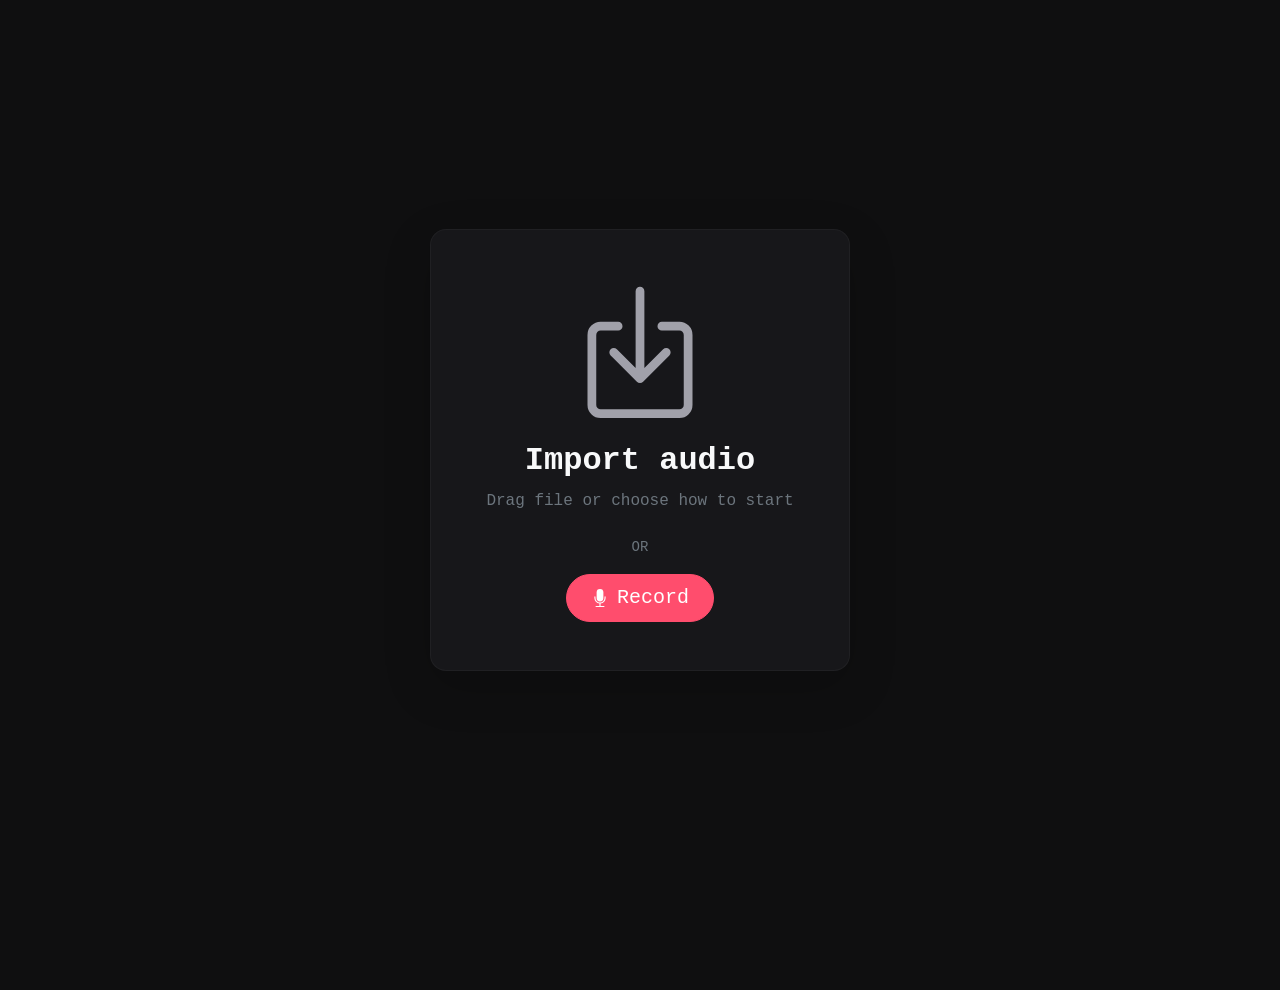
<file: index.html>
<!DOCTYPE html>
<html lang="en">
<head>
    <meta charset="UTF-8">
    <meta name="viewport" content="width=device-width, initial-scale=1.0">
    <title>Document</title>
    <link href="https://cdn.jsdelivr.net/npm/bootstrap@5.3.8/dist/css/bootstrap.min.css" rel="stylesheet" integrity="sha384-sRIl4kxILFvY47J16cr9ZwB07vP4J8+LH7qKQnuqkuIAvNWLzeN8tE5YBujZqJLB" crossorigin="anonymous">
    <link rel="preconnect" href="https://fonts.googleapis.com">
    <link rel="preconnect" href="https://fonts.gstatic.com" crossorigin>
    <link href="https://fonts.googleapis.com/css2?family=Inter:ital,opsz,wght@0,14..32,100..900;1,14..32,100..900&display=swap" rel="stylesheet">
    <link rel="stylesheet" href="css/style.css">
</head>
<body>
    <div class="container d-flex flex-column justify-content-center align-items-center vh-100">
        <div class="text-center p-5 rounded-4 shadow-lg text-light jumbo-card">     
          <!-- UPLOAD ICON -->      
          <div class="mb-4">    
            <input type="file" name="audio" id="trackPicker" hidden accept="audio/mpeg, audio/wav, audio/mp3, audio/ogg">    
            <svg xmlns="http://www.w3.org/2000/svg" width="140" height="140" fill="currentColor" class="bi bi-box-arrow-in-down text-secondary" viewBox="0 0 16 16">        
              <path fill-rule="evenodd" d="M3.5 6a.5.5 0 0 0-.5.5v8a.5.5 0 0 0 .5.5h9a.5.5 0 0 0 .5-.5v-8a.5.5 0 0 0-.5-.5h-2a.5.5 0 0 1 0-1h2A1.5 1.5 0 0 1 14 6.5v8a1.5 1.5 0 0 1-1.5 1.5h-9A1.5 1.5 0 0 1 2 14.5v-8A1.5 1.5 0 0 1 3.5 5h2a.5.5 0 0 1 0 1z"/>     
              <path fill-rule="evenodd" d="M7.646 11.854a.5.5 0 0 0 .708 0l3-3a.5.5 0 0 0-.708-.708L8.5 10.293V1.5a.5.5 0 0 0-1 0v8.793L5.354 8.146a.5.5 0 1 0-.708.708z"/>     
            </svg>      
          </div>        
          <h2 class="fw-bold mb-2">Import audio</h2>        
          <p class="text-secondary mb-4">Drag file or choose how to start</p>       
          <!-- OR -->       
          <div class="text-uppercase text-secondary small mb-3">or</div>        
          <!-- BUTTON -->       
          <button class="btn btn-danger btn-lg px-4 py-2 rounded-pill d-flex align-items-center gap-2 mx-auto record-btn">      
            <svg xmlns="http://www.w3.org/2000/svg" width="18" height="18" fill="currentColor" class="bi bi-mic-fill" viewBox="0 0 16 16">      
              <path d="M5 3a3 3 0 0 1 6 0v5a3 3 0 0 1-6 0z"/>       
              <path d="M3.5 6.5A.5.5 0 0 1 4 7v1a4 4 0 0 0 8 0V7a.5.5 0 0 1 1 0v1a5 5 0 0 1-4.5 4.975V15h3a.5.5 0 0 1 0 1h-7a.5.5 0 0 1 0-1h3v-2.025A5 5 0 0 1 3 8V7a.5.5 0 0 1 .5-.5"/>        
            </svg>      
            Record      
          </button>     
        </div>
    </div>

    <div id="fullscreen-drop-overlay" class="drop-overlay">
      <div class="overlay-content">
          <p>Rilascia il file audio in un punto qualsiasi per caricarlo</p>
      </div>
    </div>

    <script src="https://cdn.jsdelivr.net/npm/bootstrap@5.3.8/dist/js/bootstrap.bundle.min.js" integrity="sha384-FKyoEForCGlyvwx9Hj09JcYn3nv7wiPVlz7YYwJrWVcXK/BmnVDxM+D2scQbITxI" crossorigin="anonymous"></script>   
    <script src="js/index.js" type="module"></script>
</body>
</html>
</file>
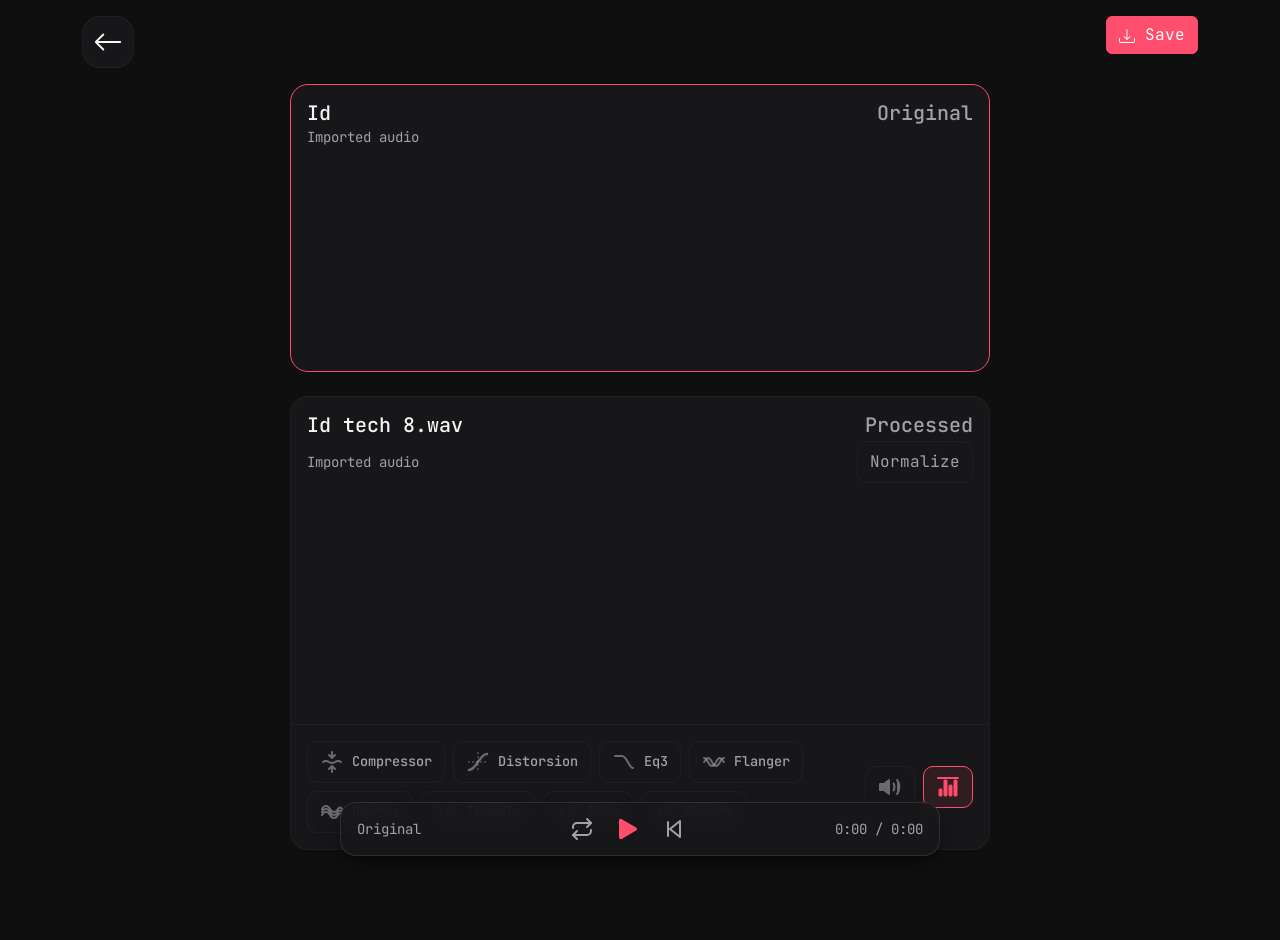
<file: player.html>
<!DOCTYPE html>
<html lang="en">
<head>
    <meta charset="UTF-8">
    <meta name="viewport" content="width=device-width, initial-scale=1.0">
    <title>Document</title>
    <link href="https://cdn.jsdelivr.net/npm/bootstrap@5.3.8/dist/css/bootstrap.min.css" rel="stylesheet" integrity="sha384-sRIl4kxILFvY47J16cr9ZwB07vP4J8+LH7qKQnuqkuIAvNWLzeN8tE5YBujZqJLB" crossorigin="anonymous">
    <link rel="preconnect" href="https://fonts.googleapis.com">
    <link rel="preconnect" href="https://fonts.gstatic.com" crossorigin>
    <link href="https://fonts.googleapis.com/css2?family=JetBrains+Mono:ital,wght@0,100..800;1,100..800&display=swap" rel="stylesheet">
    <link rel="stylesheet" href="https://cdn.jsdelivr.net/npm/bootstrap-icons@1.13.1/font/bootstrap-icons.min.css">
    <link rel="stylesheet" href="css/style.css">
    <link rel="stylesheet" href="css/effects.css">
</head>
<body>
    <div class="container d-flex flex-column justify-content-center align-items-center">
        <div class="header-controls w-100 d-flex justify-content-between mt-3">
            <div class="return">
                <svg xmlns="http://www.w3.org/2000/svg" width="30" height="30" fill="currentColor" class="bi bi-arrow-left" viewBox="0 0 16 16">
                    <path fill-rule="evenodd" d="M15 8a.5.5 0 0 0-.5-.5H2.707l3.147-3.146a.5.5 0 1 0-.708-.708l-4 4a.5.5 0 0 0 0 .708l4 4a.5.5 0 0 0 .708-.708L2.707 8.5H14.5A.5.5 0 0 0 15 8"/>
                </svg>
            </div>
            <div class="save">
                <button class="btn btn-danger">
                    <svg xmlns="http://www.w3.org/2000/svg" width="16" height="16" fill="currentColor" class="bi bi-download" viewBox="0 0 16 16">
                        <path d="M.5 9.9a.5.5 0 0 1 .5.5v2.5a1 1 0 0 0 1 1h12a1 1 0 0 0 1-1v-2.5a.5.5 0 0 1 1 0v2.5a2 2 0 0 1-2 2H2a2 2 0 0 1-2-2v-2.5a.5.5 0 0 1 .5-.5"/>
                        <path d="M7.646 11.854a.5.5 0 0 0 .708 0l3-3a.5.5 0 0 0-.708-.708L8.5 10.293V1.5a.5.5 0 0 0-1 0v8.793L5.354 8.146a.5.5 0 1 0-.708.708z"/>
                    </svg>
                    Save
                </button>

            </div>
        </div>



        <div class="d-flex flex-column justify-content-center align-content-center gap-4 mt-3">
        <div class="audio-container is-active" data-mode="original">
            <div class="audio-file">
                <div class="head px-3 pt-3">
                    <div class="d-flex justify-content-between">
                        <h5 class="track-title mb-0">Id</h5>
                        <h5 class="track-type mb-0">Original</h5>
                    </div>
                    <small class="">Imported audio</small>
                </div>
                <div class="display px-3 py-3">
                    <div id="waveform">
                        <svg></svg>
                    </div>
                </div>
            </div>
        </div>

        <div class="audio-container" data-mode="processed">
            <div class="audio-file">
                <div class="head px-3 pt-3">
                    <div class="d-flex justify-content-between">
                        <h5 class="track-title mb-0">Id tech 8.wav</h5>
                        <h5 class="track-type mb-0">Processed</h5>
                    </div>
                    <div class="d-flex justify-content-between align-items-center mt-1">
                        <small class="">Imported audio</small>
                        <div class="badge-wrapper">
                            <div class="volume btn-control" data-effect="normalization">Normalize</div>
                            <div class="badge-popover">
                                <span class="norm-val-badge" contenteditable="true">0 db</span>
                            </div>
                        </div>

                    </div>

                </div>
                <div class="display px-3 py-3">
                    <div id="waveform">
                        <svg></svg>
                    </div>
                </div>
                <div class="foot d-flex justify-content-between gap-1 px-3 pb-3 pt-3">
                    <div class="foot-effects d-flex align-items-center gap-2 flex-wrap">
                        <div class="effect btn-control" data-effect="compressor">
                            <div class="effect-icon">
                                <svg xmlns="http://www.w3.org/2000/svg" viewBox="0 0 24 24" fill="none">
                                    <path d="M 12 2 L 12 7 M 9 5 L 12 8 L 15 5" stroke-width="2" stroke-linecap="round" stroke-linejoin="round"/>
                                    <path d="M 3 12 Q 6 10, 9 12 T 15 12 T 21 12" stroke-width="2" stroke-linecap="round"/>
                                    <path d="M 12 22 L 12 17 M 9 19 L 12 16 L 15 19" stroke-width="2" stroke-linecap="round" stroke-linejoin="round"/>
                                </svg>
                            </div>
                            <div class="effect-label">
                                Compressor
                            </div>
                        </div>
                        <div class="effect btn-control" data-effect="shaper">
                            <div class="effect-icon">
                                <svg xmlns="http://www.w3.org/2000/svg" viewBox="0 0 24 24" fill="none">
                                    <line x1="12" y1="2" x2="12" y2="22" stroke-width="1" stroke-dasharray="2 2" opacity="0.3"/>
                                    <line x1="2" y1="12" x2="22" y2="12" stroke-width="1" stroke-dasharray="2 2" opacity="0.3"/>
                                    <path d="M 3 20 C 7 20, 9 16, 12 12 C 15 8, 17 4, 21 4" 
                                          stroke-width="2.5" 
                                          stroke-linecap="round"/>
                                </svg>
                            </div>
                            <div class="effect-label">
                                Distorsion
                            </div>
                        </div>
                        <div class="effect btn-control" data-effect="eq3">
                            <div class="effect-icon">
                                <svg xmlns="http://www.w3.org/2000/svg" viewBox="0 0 24 24" fill="none">
                                    <path d="M 3 6 H 10 C 15 6 17 18 21 18" stroke-width="2" stroke-linecap="round" stroke-linejoin="round"/>
                                </svg>
                            </div>
                            <div class="effect-label">
                                Eq3
                            </div>
                        </div>
                        <div class="effect btn-control" data-effect="flanger">
                            <div class="effect-icon">
                                <svg xmlns="http://www.w3.org/2000/svg" viewBox="0 0 24 24" fill="none" stroke="currentColor" stroke-width="2" stroke-linecap="round" stroke-linejoin="round">
                                    <!-- Onda base -->
                                    <path d="M 2 8 C 6 8, 6 16, 10 16 C 14 16, 14 8, 18 8 C 20 8, 21 12, 22 12" />
                                    <!-- Onda sfalsata (Flange Delay) -->
                                    <path d="M 2 12 C 3 12, 4 8, 6 8 C 10 8, 10 16, 14 16 C 18 16, 18 8, 22 8" opacity="0.5" />
                                </svg>
                            </div>
                            <div class="effect-label">
                                Flanger
                            </div>
                        </div>
                        <div class="effect btn-control" data-effect="chorus">
                            <div class="effect-icon">
                                <svg xmlns="http://www.w3.org/2000/svg" viewBox="0 0 24 24" fill="none" stroke="currentColor" stroke-width="2" stroke-linecap="round" stroke-linejoin="round">
                                    <!-- Onde multiple e parallele (effetto coro/unisono) -->
                                    <path d="M 2 12 C 4 8, 8 8, 10 12 C 12 16, 16 16, 18 12 C 19 10, 21 10, 22 12" />
                                    <path d="M 2 15 C 4 11, 8 11, 10 15 C 12 19, 16 19, 18 15 C 19 13, 21 13, 22 15" opacity="0.6"/>
                                    <path d="M 2 9 C 4 5, 8 5, 10 9 C 12 13, 16 13, 18 9 C 19 7, 21 7, 22 9" opacity="0.6"/>
                                </svg>
                            </div>
                            <div class="effect-label">
                                Chorus
                            </div>
                        </div>
                        <div class="effect btn-control" data-effect="tremolo">
                            <div class="effect-icon">
                                <svg xmlns="http://www.w3.org/2000/svg" width="24" height="24" viewBox="0 0 24 24" fill="none" stroke="#10b981" stroke-width="2" stroke-linecap="round" stroke-linejoin="round">
                                  <path id="tremolo-wave" d="M 2 12 Q 4.75 2 7.5 12 T 13 12 T 18.5 12 T 22 12" />
                                </svg>
                            </div>
                            <div class="effect-label">
                                Tremolo
                            </div>
                        </div>
                        <div class="effect btn-control" data-effect="echo">
                            <div class="effect-icon">
                                <svg xmlns="http://www.w3.org/2000/svg" width="24" height="24" viewBox="0 0 24 24" fill="none" stroke="#10b981" stroke-width="2" stroke-linecap="round" stroke-linejoin="round">
                                  <!-- Cerchio primario (sorgente del suono) -->
                                  <circle cx="6" cy="12" r="3" />
                                  <!-- Prima eco -->
                                  <path d="M 12 8 C 14 10 14 14 12 16" />
                                  <!-- Seconda eco -->
                                  <path d="M 16 6 C 19 9 19 15 16 18" stroke-opacity="0.6" />
                                  <!-- Terza eco (più debole) -->
                                  <path d="M 20 4 C 24 8 24 16 20 20" stroke-opacity="0.3" />
                                </svg>
                            </div>
                            <div class="effect-label">
                                Echo
                            </div>
                        </div>
                        <div class="effect btn-control" data-effect="reverb">
                            <div class="effect-icon">
                                <svg xmlns="http://www.w3.org/2000/svg" width="24" height="24" viewBox="0 0 24 24" fill="none" stroke="currentColor" stroke-width="2" stroke-linecap="round" stroke-linejoin="round">
                                    <!-- Sorgente centrale -->
                                    <circle cx="6" cy="12" r="2" fill="currentColor" />
                                    <!-- Onde che si espandono e sfumano -->
                                    <path d="M10 8a5 5 0 0 1 0 8" />
                                    <path d="M14 6a8.5 8.5 0 0 1 0 12" stroke-dasharray="2 2" />
                                    <path d="M18 4a12 12 0 0 1 0 16" stroke-dasharray="1 3" opacity="0.6" />
                                </svg>
                            </div>
                            <div class="effect-label">
                                Reverb
                            </div>
                        </div>
                    </div>
                    <div class="foot-controls d-flex align-items-center gap-2">
                        <div class="slider-wrapper">
                            <div class="slider-popover">
                                <span class="limiter-val-badge">1 dB</span>
                                <div class="slider-track-box">
                                    <input type="range" class="fx-slider vertical-slider" min="0" max="1" step="0.01" value="1" data-effect="gain" data-param="gain">
                                </div>
                            </div>
                            <div class="volume btn-control" data-effect="gain">
                                <div class="effect-icon">
                                    <svg xmlns="http://www.w3.org/2000/svg" viewBox="0 0 24 24" fill="none">
                                        <path d="M 11 5 L 6 9 H 2 V 15 H 6 L 11 19 V 5 Z" 
                                              stroke-width="2" 
                                              stroke-linecap="round" 
                                              stroke-linejoin="round"/>
                                        <path d="M 15.5 8.5 C 16.8 9.8 16.8 14.2 15.5 15.5" 
                                              stroke-width="2" 
                                              stroke-linecap="round"/>
                                        <path d="M 19 5 C 22 8 22 16 19 19" 
                                              stroke-width="2" 
                                              stroke-linecap="round"/>
                                    </svg>
                                </div>
                            </div>
                        </div>
                        <div class="slider-wrapper">
                            <div class="slider-popover">
                                <span class="limiter-val-badge">0 dB</span>
                                <div class="slider-track-box">
                                    <input type="range" class="fx-slider vertical-slider" min="-30" max="0" step="0.5" value="0" data-effect="limiter" data-param="threshold">
                                </div>
                            </div>
                            <div class="volume active btn-control" data-effect="limiter">
                                <div class="effect-icon">
                                    <svg xmlns="http://www.w3.org/2000/svg" viewBox="0 0 24 24" fill="none">
                                        <line x1="2" y1="3" x2="22" y2="3" stroke-width="2" stroke-linecap="round"/>
                                        <rect x="3" y="14" width="3" height="7" rx="0.8"/>
                                        <rect x="8" y="5" width="3" height="16" rx="0.8"/>
                                        <rect x="13" y="10" width="3" height="11" rx="0.8"/>
                                        <rect x="18" y="5" width="3" height="16" rx="0.8"/>
                                    </svg>
                                </div>
                            </div>
                        </div>
                        
                    </div>  
                </div>
            </div>
        </div>
        </div>


        <div class="audio-player floating-player d-flex align-items-center justify-content-between px-3 py-2 mt-auto mb-4">
            <div class="audio-selected-name small">Original</div>
            <div class="controls d-flex align-items-center gap-3">
                <div class="repeat btn-control">
                    <svg xmlns="http://www.w3.org/2000/svg" width="24" height="24" viewBox="0 0 24 24" class="repeat-svg" fill="none" stroke="currentColor" stroke-width="2" stroke-linecap="round" stroke-linejoin="round">
                        <path d="M 17 2 l 4 4 l -4 4" />
                        <path d="M 3 11 v -1 a 4 4 0 0 1 4 -4 h 14" />
                        <path d="M 7 22 l -4 -4 l 4 -4" />
                        <path d="M 21 13 v 1 a 4 4 0 0 1 -4 4 H 3" />
                    </svg>
                </div>
                <div class="play btn-control">
                    <svg class="play-icon" xmlns="http://www.w3.org/2000/svg" width="36" height="36" fill="currentColor" viewBox="0 0 16 16">
                      <path d="m11.596 8.697-6.363 3.692c-.54.313-1.233-.066-1.233-.697V4.308c0-.63.692-1.01 1.233-.696l6.363 3.692a.802.802 0 0 1 0 1.393"/>
                    </svg>
                    <svg class="pause-icon d-none" xmlns="http://www.w3.org/2000/svg" width="36" height="36" fill="currentColor" viewBox="0 0 16 16">
                      <path d="M5.5 3.5A1.5 1.5 0 0 1 7 5v6a1.5 1.5 0 0 1-3 0V5a1.5 1.5 0 0 1 1.5-1.5m5 0A1.5 1.5 0 0 1 12 5v6a1.5 1.5 0 0 1-3 0V5a1.5 1.5 0 0 1 1.5-1.5"/>
                    </svg>
                </div>
                <div class="backward btn-control">
                    <svg xmlns="http://www.w3.org/2000/svg" width="24" height="24" viewBox="0 0 24 24" class="backward-svg" fill="none" stroke="currentColor" stroke-width="2" stroke-linecap="round" stroke-linejoin="round">
                        <line x1="6" y1="5" x2="6" y2="19" />
                        <polygon points="18,20 8,12 18,4" />
                    </svg>

                </div>

            </div>
            <div class="time small">0:00 / 0:00</div>
        </div>

        <!-- MODAL SECTION -->
        <div class="modal fade" id="deleteAudioModal" tabindex="-1" aria-hidden="true">
            <div class="modal-dialog modal-dialog-centered">
                <div class="modal-content app-modal">
                    <div class="modal-header border-0">
                        <div class="modal-icon">
                            <i class="bi bi-exclamation-triangle"></i>
                        </div>
                        <h5 class="modal-title">Leave project?</h5>
                    </div>
                    <div class="modal-body">
                        <p class="modal-text">Going back will remove all the current processing and effects applied to this track.</p>
                        <p class="modal-subtext">This action cannot be undone.</p>
                    </div>
                
                    <div class="modal-footer border-0">
                        <button type="button" class="btn modal-cancel" data-bs-dismiss="modal">Cancel</button>
                        <button type="button" class="btn modal-danger">Go back</button>
                    </div>
                </div>
            </div>       
        </div>

        <div class="modal fade" id="effectsModal" tabindex="-1" aria-labelledby="effectsModal" aria-hidden="true">
          <div class="modal-dialog modal-dialog-centered">
            <div class="modal-content">
              <div class="modal-body">
                
              </div>
            </div>
          </div>
        </div>

    </div>

    <script src="https://cdn.jsdelivr.net/npm/bootstrap@5.3.8/dist/js/bootstrap.bundle.min.js" integrity="sha384-FKyoEForCGlyvwx9Hj09JcYn3nv7wiPVlz7YYwJrWVcXK/BmnVDxM+D2scQbITxI" crossorigin="anonymous"></script>   
    <script src="js/player.js" type="module"></script>
</body>
</html>
</file>
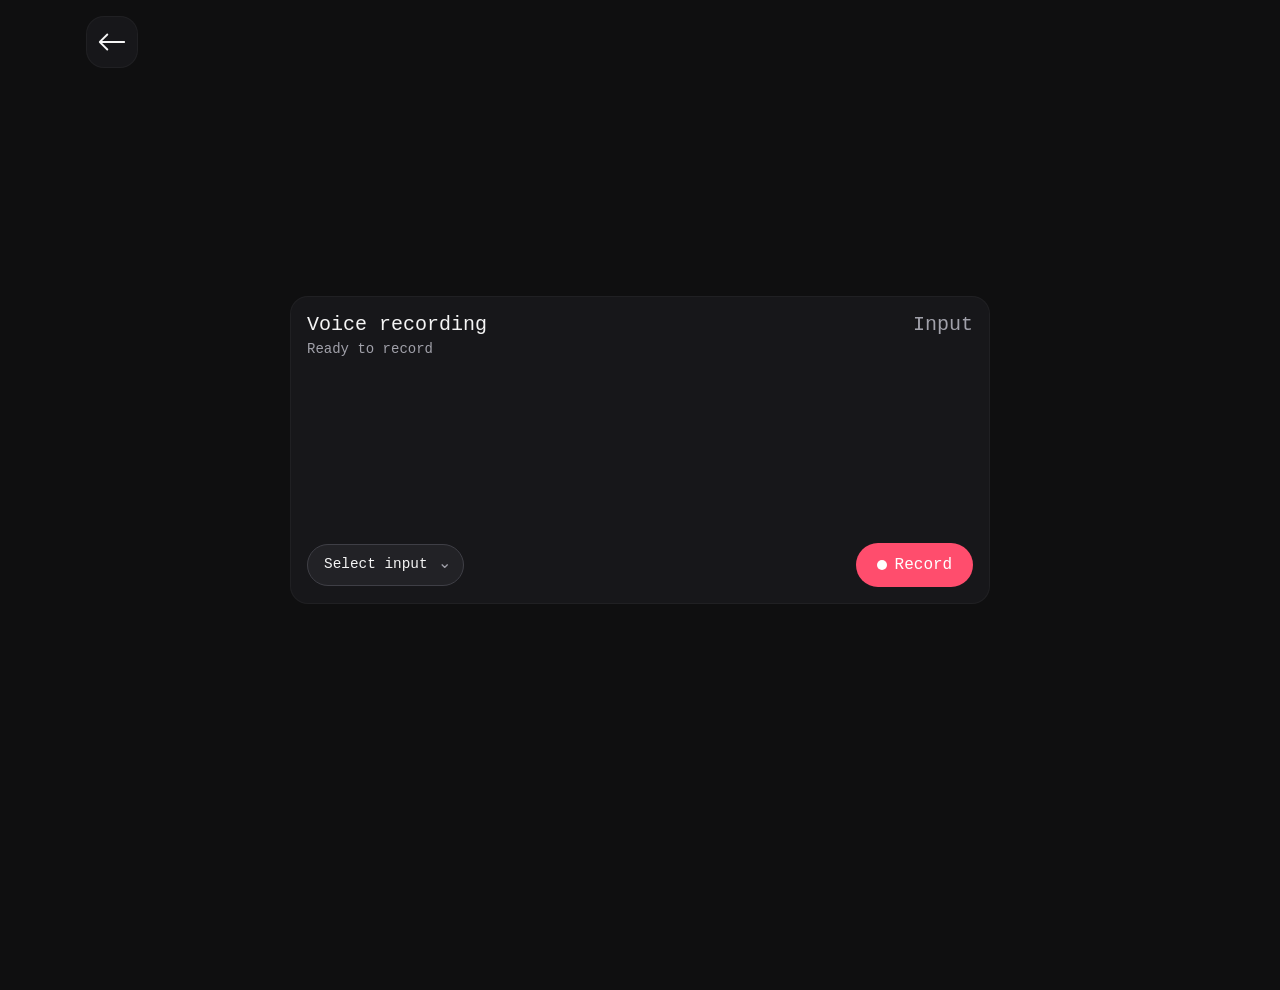
<file: rec.html>
<!DOCTYPE html>
<html lang="en">
<head>
    <meta charset="UTF-8">
    <meta name="viewport" content="width=device-width, initial-scale=1.0">
    <title>Document</title>
    <link href="https://cdn.jsdelivr.net/npm/bootstrap@5.3.8/dist/css/bootstrap.min.css" rel="stylesheet" integrity="sha384-sRIl4kxILFvY47J16cr9ZwB07vP4J8+LH7qKQnuqkuIAvNWLzeN8tE5YBujZqJLB" crossorigin="anonymous">
    <link rel="preconnect" href="https://fonts.googleapis.com">
    <link rel="preconnect" href="https://fonts.gstatic.com" crossorigin>
    <link href="https://fonts.googleapis.com/css2?family=Inter:ital,opsz,wght@0,14..32,100..900;1,14..32,100..900&display=swap" rel="stylesheet">
    <link rel="stylesheet" href="css/style.css">
    <link rel="stylesheet" href="css/rec.css">
</head>
<body>
    <div class="container position-relative d-flex justify-content-center align-items-center vh-100">
        <div class="return position-absolute top-0 start-0 mt-3 ms-3">
            <svg xmlns="http://www.w3.org/2000/svg" width="30" height="30" fill="currentColor" class="bi bi-arrow-left" viewBox="0 0 16 16">
                <path fill-rule="evenodd" d="M15 8a.5.5 0 0 0-.5-.5H2.707l3.147-3.146a.5.5 0 1 0-.708-.708l-4 4a.5.5 0 0 0 0 .708l4 4a.5.5 0 0 0 .708-.708L2.707 8.5H14.5A.5.5 0 0 0 15 8"/>
            </svg>
        </div>
        <div class="audio-container record-container" data-mode="record">
            <div class="audio-file">
                <div class="head px-3 pt-3">
                    <div class="d-flex justify-content-between">
                        <h5 class="track-title mb-0">Voice recording</h5>
                        <h5 class="track-type mb-0">Input</h5>
                    </div>
                    <small class="">Ready to record</small>
                </div>
                <div class="display px-3 py-3">
                    <div id="waveform">
                        <svg></svg>
                    </div>
                </div>
                <div class="record-controls px-3 pb-3 d-flex align-items-center gap-2">
                    <div class="input-select-wrapper">
                        <select class="audio-input-select">
                            <option selected disabled>
                                Select input
                            </option>
                        </select>
                    </div>
                    <button class="record-btn ms-auto">
                        <span class="record-dot"></span>
                        Record
                    </button>
                </div>
            </div>
        </div>

        <div class="modal fade" id="deleteRecModal" tabindex="-1" aria-hidden="true">
            <div class="modal-dialog modal-dialog-centered">
                <div class="modal-content app-modal">
                    <div class="modal-header border-0">
                        <div class="modal-icon">
                            <i class="bi bi-exclamation-triangle"></i>
                        </div>
                        <h5 class="modal-title">Leave project?</h5>
                    </div>
                    <div class="modal-body">
                        <p class="modal-text">Going back will remove the current recording.</p>
                        <p class="modal-subtext">This action cannot be undone.</p>
                    </div>
                
                    <div class="modal-footer border-0">
                        <button type="button" class="btn modal-cancel" data-bs-dismiss="modal">Cancel</button>
                        <button type="button" class="btn modal-danger">Go back</button>
                    </div>
                </div>
            </div>       
        </div>
    </div>

    <!--<script src="https://unpkg.com/wavesurfer.js@7"></script>-->
    <script src="https://cdn.jsdelivr.net/npm/bootstrap@5.3.8/dist/js/bootstrap.bundle.min.js" integrity="sha384-FKyoEForCGlyvwx9Hj09JcYn3nv7wiPVlz7YYwJrWVcXK/BmnVDxM+D2scQbITxI" crossorigin="anonymous"></script>   
    <script src="js/rec.js" type="module"></script>
</body>
</html>
</file>
<file: css/style.css>
@import "colors.css";

* {
    font-family: "JetBrains Mono", monospace;
}

body {
    background-color: var(--bg);
    color: var(--text);
}

.jumbo-card {
    background: var(--surface);
    width: 420px;   
    border: 1px solid rgba(255,255,255,0.04);   
    backdrop-filter: blur(10px);    
    transition: 0.3s ease;
}

.jumbo-card:hover {
    transform: translateY(-5px);    
    box-shadow: 0 20px 60px rgba(0,0,0,0.6);
}

/* Overlay nascosto di default */
.drop-overlay {
    position: fixed;
    top: 0;
    left: 0;
    width: 100vw;
    height: 100vh;
    background-color: rgba(0, 0, 0, 0.75);
    backdrop-filter: blur(4px);
    display: flex;
    align-items: center;
    justify-content: center;
    z-index: 9999; /* Sta sopra a tutto */
    opacity: 0;
    pointer-events: none; /* Non blocca i click quando è nascosto */
    transition: opacity 0.2s ease;
}

/* Mostrato quando l'utente sta trascinando un file */
.drop-overlay.active {
    opacity: 1;
    pointer-events: auto;
}

.overlay-content {
    padding: 30px 50px;
    border: 3px dashed var(--accent);
    border-radius: 16px;
    color: white;
    font-size: 1.2rem;
    font-weight: 600;
    text-align: center;
}

.bi-box-arrow-in-down {
    color: var(--muted) !important;
    cursor: pointer;
}

.record-btn {
    transition: 0.2s ease;
    background: var(--accent);
    border-color: var(--accent);
}

.record-btn:hover {
    background: var(--accent-soft);
    border-color: var(--accent-soft);
}

.return {
    background-color: var(--surface);
    border-radius: 18px;
    padding: 10px;
    border: 1px solid rgba(255,255,255,0.04);
    cursor: pointer;
}

.btn-danger {
    background-color: var(--accent);
    border-color: var(--accent);
}

.btn-danger:hover {
    background-color: var(--accent-soft);
    border-color: var(--accent-soft);
}

.audio-container {
    width: 100%;            
    max-width: 700px;        
    box-sizing: border-box;
    background: var(--surface);
    border: 1px solid rgba(255,255,255,0.04);
    border-radius: 18px;
    overflow: hidden;
    color: var(--text);
    cursor: pointer;
}

.audio-container.is-active {
    border-color: var(--accent);
}

/* HEADER */
.track-title {
  color: var(--text);
}

.track-type {
    color: var(--muted);
    cursor: pointer;
}

.audio-container small {
  color: var(--muted);
}

/* WAVEFORM */
#waveform svg {
  width: 100%;
  height: 120px;
  display: block;
}

.foot {
    border-top: 1px solid rgba(255,255,255,0.04);
    margin-top: 18px;
}

.effect, .volume {
    border-radius: 10px;
    border: 1px solid rgba(255, 255, 255, 0.04);
    padding: 8px 12px;
    background: var(--surface);
    user-select: none;
    transition: all 0.2s ease;
}

.effect-icon {
    display: flex;
    align-items: center;
    justify-content: center;
    width: 24px;
    height: 24px;
}

.effect-icon svg {
    width: 100%;
    height: 100%;
    display: block;
}

/* Colore base degli elementi SVG dell'icona (SPENTO) */
.effect-icon svg path,
.effect-icon svg rect,
.effect-icon svg line,
.effect-icon svg circle {
    transition: fill 0.2s ease, stroke 0.2s ease, opacity 0.2s ease;
    opacity: 0.6;
    fill: var(--muted);
    stroke: var(--muted);
}

/* Testo dell'etichetta */
.effect-label {
    font-size: 0.85rem;
    font-weight: 500;
    color: var(--muted);
    transition: color 0.2s ease;
}

/* CONTROLS */
.btn-control {
    color: var(--muted);
    display: flex;
    gap: 8px; /* Aumentato leggermente per dare respiro tra icona e testo */
    align-items: center;
    justify-content: center;
    cursor: pointer;
    transition: all 0.2s ease;
}

/* === STATO HOVER === */
.btn-control:hover {
    color: var(--text);
    background: var(--panel);
    border-color: rgba(255, 255, 255, 0.1);
}

.btn-control:hover .effect-label {
    color: var(--text);
}

.btn-control:hover .effect-icon svg path,
.btn-control:hover .effect-icon svg rect,
.btn-control:hover .effect-icon svg line,
.btn-control:hover .effect-icon svg circle {
    opacity: 0.9;
    fill: var(--text);
    stroke: var(--text);
}

/* === STATO ATTIVO (QUANDO L'EFFETTO È ACCESO) === */
.effect.active, .volume.active {
    background: rgba(255, 77, 109, 0.1); /* Sfondo opaco basato su --accent */
    border-color: var(--accent);
}

.effect.active .effect-label {
    color: var(--accent);
}

/* L'icona SVG si illumina con la variabile --accent */
.effect.active .effect-icon svg path,
.effect.active .effect-icon svg rect,
.effect.active .effect-icon svg line,
.effect.active .effect-icon svg circle {
    opacity: 1;
    fill: var(--accent);
    stroke: var(--accent);
}

.volume.active .effect-icon svg path,
.volume.active .effect-icon svg rect,
.volume.active .effect-icon svg line,
.volume.active .effect-icon svg circle {
    opacity: 1;
    fill: var(--accent);
    stroke: var(--accent);
}

.badge-wrapper {
    position: relative;
    display: inline-block;
}

/* Contenitore per posizionamento relativo del popover */
.slider-wrapper {
    position: relative;
    display: inline-block;
}

/* Popover verticale */
.slider-popover {
    position: absolute;
    bottom: 100%;
    left: 50%;
    transform: translateX(-50%) translateY(-8px);
    background: var(--panel);
    border: 1px solid rgba(255, 255, 255, 0.1);
    border-radius: 12px;
    padding: 12px 10px;
    box-shadow: 0 10px 25px rgba(0, 0, 0, 0.5);
    
    display: flex;
    flex-direction: column;
    align-items: center;
    gap: 12px;
    
    width: 60px;
    
    opacity: 0;
    visibility: hidden;
    transition: opacity 0.2s ease, transform 0.2s ease, visibility 0.2s;
    z-index: 50;
}

.badge-popover {
    position: absolute;
    top: 100%;
    margin-top: 8px;
    left: 50%;
    transform: translateX(-50%);
    width: 100%;
    background: var(--panel);
    border: 1px solid rgba(255, 255, 255, 0.1);
    border-radius: 12px;
    padding: 12px 10px;
    box-shadow: 0 10px 25px rgba(0, 0, 0, 0.5);
    
    display: flex;
    flex-direction: column;
    align-items: center;
    gap: 12px;

    
    opacity: 0;
    visibility: hidden;
    transition: opacity 0.2s ease, transform 0.2s ease, visibility 0.2s;
    z-index: 50;
}

.badge-popover.show {
    opacity: 1;
    visibility: visible;
}

/* Badge con il valore in dB */
.limiter-val-badge {
    font-size: 0.72rem;
    font-weight: 600;
    font-family: monospace;
    color: var(--accent);
    background: rgba(255, 77, 109, 0.15);
    border: 1px solid rgba(255, 77, 109, 0.3);
    border-radius: 6px;
    padding: 3px 6px;
    text-align: center;
    white-space: nowrap;
    user-select: none;
    pointer-events: none;
}

.norm-val-badge {
    font-size: 0.72rem;
    font-weight: 600;
    font-family: monospace;
    width: 100%;
    color: var(--accent);
    background: rgba(255, 77, 109, 0.15);
    border: 1px solid rgba(255, 77, 109, 0.3);
    border-radius: 6px;
    padding: 3px 6px;
    text-align: center;
    white-space: nowrap;
    pointer-events: auto !important;
    user-select: text !important; 
    -webkit-user-select: text !important;
    cursor: text;
}

/* BOX CHE DEFINISCE L'ALTEZZA DELLO SLIDER (es. 120px) */
.slider-track-box {
    position: relative;
    width: 24px;
    height: 120px; /* Cambia questo valore se lo vuoi ancora più alto! */
    display: flex;
    justify-content: center;
    align-items: center;
}

/* SLIDER RUOTATO A -90° CHE OCCUPA IL 100% DELL'ALTEZZA DEL BOX */
.vertical-slider {
    -webkit-appearance: none;
    appearance: none;
    
    position: absolute;
    width: 120px !important; /* Stessa dimensione dell'altezza di .slider-track-box */
    height: 8px; /* Spessore ben visibile della barra */
    
    transform: rotate(-90deg);
    transform-origin: center;
    
    background: var(--wave-base);
    border-radius: 4px;
    outline: none;
    cursor: pointer;
    margin: 0;
}

/* PALLINO ROSA (THUMB) BELLO GRANDE (20px) */
.vertical-slider::-webkit-slider-thumb {
    -webkit-appearance: none;
    appearance: none;
    width: 20px;
    height: 20px;
    border-radius: 50%;
    background: var(--accent);
    cursor: pointer;
    box-shadow: 0 0 10px rgba(255, 77, 109, 0.6);
    transition: transform 0.15s ease;
}

.vertical-slider::-webkit-slider-thumb:hover {
    transform: scale(1.25);
}

.vertical-slider::-moz-range-thumb {
    width: 20px;
    height: 20px;
    border: none;
    border-radius: 50%;
    background: var(--accent);
    cursor: pointer;
    box-shadow: 0 0 10px rgba(255, 77, 109, 0.6);
}

/* Mostra il popover in hover o focus */
.slider-wrapper:hover .slider-popover,
.slider-wrapper:focus-within .slider-popover {
    opacity: 1;
    visibility: visible;
    transform: translateX(-50%) translateY(-12px);
}

/* PLAY BUTTON SPECIAL */
.play {
  color: var(--accent);
}

.play:hover {
  color: var(--accent-soft);
}

.repeat-svg.active, .backward-svg.active {
    color: var(--accent);
}
.audio-player {
    background-color: var(--surface);
    width: 700px;
    border: 1px solid rgba(255,255,255,0.04); 
    border-radius: 10px;
}

/* Player Fluttuante (Floating) */
.audio-player.floating-player {
    /* Posizionamento fisso in fondo alla schermata */
    position: fixed;
    bottom: 20px;            /* Distanza dal bordo inferiore */
    left: 50%;
    transform: translateX(-50%); /* Centra perfettamente il player */
    
    /* Dimensioni e Forma */
    width: calc(100% - 40px); /* Larghezza dinamica con margini laterali */
    max-width: 600px;        /* Larghezza massima consigliata */
    border-radius: 16px;     /* Angoli molto arrotondati */
    
    /* Sfondo scuro semitrasparente stile Glassmorphism */
    background: rgba(24, 24, 27, 0.85); 
    backdrop-filter: blur(12px); /* Effetto sfocatura di sfondo */
    border: 1px solid rgba(255, 255, 255, 0.1); /* Bordino sottile lucido */
    
    /* Ombra pronunciata per far sollevare il player */
    box-shadow: 0 10px 25px -5px rgba(0, 0, 0, 0.5),
                0 8px 10px -6px rgba(0, 0, 0, 0.3);
                
    /* Per stare sempre sopra agli altri elementi della pagina */
    z-index: 1000; 
}

/* IMPORTANTE: Margine di cortesia in fondo al body */
/* Evita che il player fluttuante copra il contenuto in fondo alla pagina quando scatti fino in fondo */
body {
    padding-bottom: 90px;
}

/* TIME */
.time {
    color: var(--muted);
  font-variant-numeric: tabular-nums;
}

.audio-selected-name {
    color: var(--muted);
}

.volume input {
    accent-color: var(--accent);
    padding: 12px;  
    border: none;
}

.app-modal {
    background: var(--surface);
    border: 1px solid var(--panel);
    border-radius: 18px;
    color: var(--text);
    overflow: hidden;
}


.modal-header {
    display: flex;
    align-items: center;
    gap: 14px;
    padding: 1.5rem 1.5rem 0.8rem;
}


.modal-title {
    color: var(--text);
    font-weight: 600;
}


.modal-icon {
    width: 42px;
    height: 42px;

    display: flex;
    align-items: center;
    justify-content: center;

    border-radius: 12px;

    background: rgba(239,68,68,0.15);
    color: var(--accent);

    font-size: 1.2rem;
}


.modal-body {
    padding: 1rem 1.5rem;
}


.modal-text {
    color: var(--text);
    margin-bottom: .5rem;
}


.modal-subtext {
    color: var(--muted);
    font-size: .9rem;
}


.modal-footer {
    padding: 1rem 1.5rem 1.5rem;
    gap: .75rem;
}


.modal-cancel {
    background: var(--panel);
    color: var(--text);
    border: none;
    border-radius: 10px;
    padding: .6rem 1.2rem;
}


.modal-cancel:hover {
    background: var(--wave-base);
    color: var(--text);
}


.modal-danger {
    background: var(--accent);  
    color: white;
    border: none;   
    border-radius: 10px;
    padding: .6rem 1.2rem;
}


.modal-danger:hover {
    filter: brightness(1.1);
}
</file>
<file: css/effects.css>
@import "colors.css";

#effectsModal .modal-content {
    background-color: transparent;
    border-color: transparent;
}

#effectsModal .modal-header {
    border-bottom: 1px solid rgba(255, 255, 255, 0.05);
    padding: 20px 24px;
}

#effectsModal .modal-title {
    font-size: 1.1rem;
    font-weight: 600;
    color: var(--text);
}

#effectsModal .modal-body {
    padding: 24px;
}

#effectsModal .btn-close {
    filter: invert(1) grayscale(100%) brightness(200%);
    opacity: 0.6;
    transition: opacity 0.2s ease;
}

#effectsModal .btn-close:hover {
    opacity: 1;
}

.fx-panel {
    background: var(--surface);
    border: 1px solid rgba(255, 255, 255, 0.05);
    border-radius: 16px;
    padding: 18px;
    color: var(--text);
    margin-bottom: 16px;
    transition: border-color 0.2s ease, transform 0.2s ease;
}

.fx-panel:hover {
    border-color: rgba(255, 255, 255, 0.1);
}

.fx-panel.active {
    border-color: rgba(255, 77, 109, 0.3);
}

/* --- FX HEADER & TITOLI --- */
.fx-header {
    display: flex;
    justify-content: space-between;
    align-items: center;
    margin-bottom: 16px;
}

.fx-title {
    margin: 0;
    font-size: 0.95rem;
    font-weight: 600;
    letter-spacing: 0.3px;
    color: var(--text);
}

.fx-val-badge {
    font-size: 0.72rem;
    font-weight: 600;
    font-family: monospace;
    color: var(--accent);
    background: rgba(255, 77, 109, 0.15);
    border: 1px solid rgba(255, 77, 109, 0.3);
    border-radius: 6px;
    padding: 3px 6px;
    text-align: center;
    white-space: nowrap;
    user-select: none;
    pointer-events: none;
}

/* --- BADGE DI STATO --- */
.fx-status {
    font-size: 11px;
    font-weight: 600;
    padding: 3px 8px;
    border-radius: 20px;
    text-transform: uppercase;
    letter-spacing: 0.5px;
    background: rgba(161, 161, 170, 0.1);
    color: var(--muted);
    cursor: pointer;
}

.fx-status.is-active {
    background: rgba(34, 197, 94, 0.15);
    color: var(--success);
}

.fx-status.is-disabled {
    background: rgba(161, 161, 170, 0.1);
    color: var(--muted);
}

/* --- QUADRATO SPUNTABILE (CHECKBOX) --- */
.fx-checkbox-label {
    display: inline-flex;
    align-items: center;
    cursor: pointer;
    user-select: none;
}

.fx-checkbox-label input[type="checkbox"] {
    position: absolute;
    opacity: 0;
    width: 0;
    height: 0;
}

.fx-checkbox-box {
    width: 20px;
    height: 20px;
    border-radius: 6px;
    background: var(--surface);
    border: 1.5px solid var(--wave-base);
    display: flex;
    align-items: center;
    justify-content: center;
    transition: all 0.2s ease;
}

.fx-checkbox-box svg {
    width: 12px;
    height: 12px;
    color: #0F0F10;
    opacity: 0;
    transform: scale(0.5);
    transition: all 0.2s cubic-bezier(0.175, 0.885, 0.32, 1.275);
}

.fx-checkbox-label:hover .fx-checkbox-box {
    border-color: var(--muted);
    background: var(--panel);
}

.fx-checkbox-label input[type="checkbox"]:checked + .fx-checkbox-box {
    background: var(--accent);
    border-color: var(--accent);
    box-shadow: 0 0 10px rgba(255, 77, 109, 0.35);
}

.fx-checkbox-label input[type="checkbox"]:checked + .fx-checkbox-box svg {
    opacity: 1;
    transform: scale(1);
}

.fx-checkbox-label:active .fx-checkbox-box {
    transform: scale(0.9);
}

.fx-control {
    margin-bottom: 16px;
}

.fx-control:last-child {
    margin-bottom: 0;
}

.form-select {
    background-color: var(--panel);
    color: var(--text);
    border-color: rgba(255, 255, 255, 0.05);
}

.form-select:focus {
    border-color: var(--accent);
    box-shadow: 0 0 0 0.25rem rgba(255, 77, 109, 0.25);
    outline: 0;
}

.fx-label {
    display: flex;
    justify-content: space-between;
    align-items: center;
    font-size: 12px;
    font-weight: 500;
    color: var(--muted);
}

.fx-label .fx-value {
    color: var(--text);
    font-family: monospace;
    font-weight: 600;
}

.fx-slider {
    -webkit-appearance: none;
    appearance: none;
    width: 100%;
    height: 6px;
    border-radius: 3px;
    background: var(--wave-base);
    outline: none;
    cursor: pointer;
    transition: background 0.2s ease;
}

.fx-slider:hover {
    background: #52525B;
}

.fx-slider::-webkit-slider-thumb {
    -webkit-appearance: none;
    appearance: none;
    width: 16px;
    height: 16px;
    border-radius: 50%;
    background: var(--accent);
    cursor: pointer;
    box-shadow: 0 0 10px rgba(255, 77, 109, 0.4);
    transition: transform 0.15s ease, background-color 0.15s ease;
}

.fx-slider::-webkit-slider-thumb:hover {
    transform: scale(1.2);
    background: var(--accent-soft);
}

.fx-slider::-moz-range-thumb {
    width: 16px;
    height: 16px;
    border: none;
    border-radius: 50%;
    background: var(--accent);
    cursor: pointer;
    box-shadow: 0 0 10px rgba(255, 77, 109, 0.4);
    transition: transform 0.15s ease, background-color 0.15s ease;
}

.fx-slider::-moz-range-thumb:hover {
    transform: scale(1.2);
    background: var(--accent-soft);
}

.fx-scale {
    display: flex;
    justify-content: space-between;
    font-size: 10px;
    color: var(--muted);
    margin-top: 6px;
    opacity: 0.7;
}

.effect[data-effect] .effect-icon svg path {
    fill: none !important;
}
</file>
<file: css/rec.css>
@import "colors.css";

.record-controls {
    width: 100%;
}


.input-select-wrapper {
    position: relative;
}

#waveform svg {
  width: 100%;
  height: 100%;
  display: block;
}


.audio-input-select {
    appearance: none;
    background: var(--panel);
    color: var(--text);
    border: 1px solid var(--wave-base);
    border-radius: 999px;
    padding: .6rem 2.2rem .6rem 1rem;
    font-size: .9rem;
    cursor: pointer;
    outline: none;
    transition: .2s ease;
}


.audio-input-select:hover {
    border-color: var(--accent);
}


.audio-input-select:focus {
    border-color: var(--accent);
    box-shadow: 0 0 0 2px rgba(255,77,109,.15);
}


/* freccia custom */
.input-select-wrapper::after {
    content: "⌄";
    position: absolute;
    right: .8rem;
    top: 50%;
    transform: translateY(-55%);
    color: var(--muted);
    pointer-events: none;
}



.record-btn {
    display: flex;
    align-items: center;
    gap: .5rem;
    background: var(--accent);
    color: white;
    border: none;
    border-radius: 999px;
    padding: .6rem 1.3rem;
    font-weight: 500;
    cursor: pointer;
    transition: .2s ease;
}


.record-btn:hover {
    background: var(--accent-soft);
}



.record-dot {
    width: 10px;
    height: 10px;
    border-radius: 50%;
    background: white;
}
</file>
